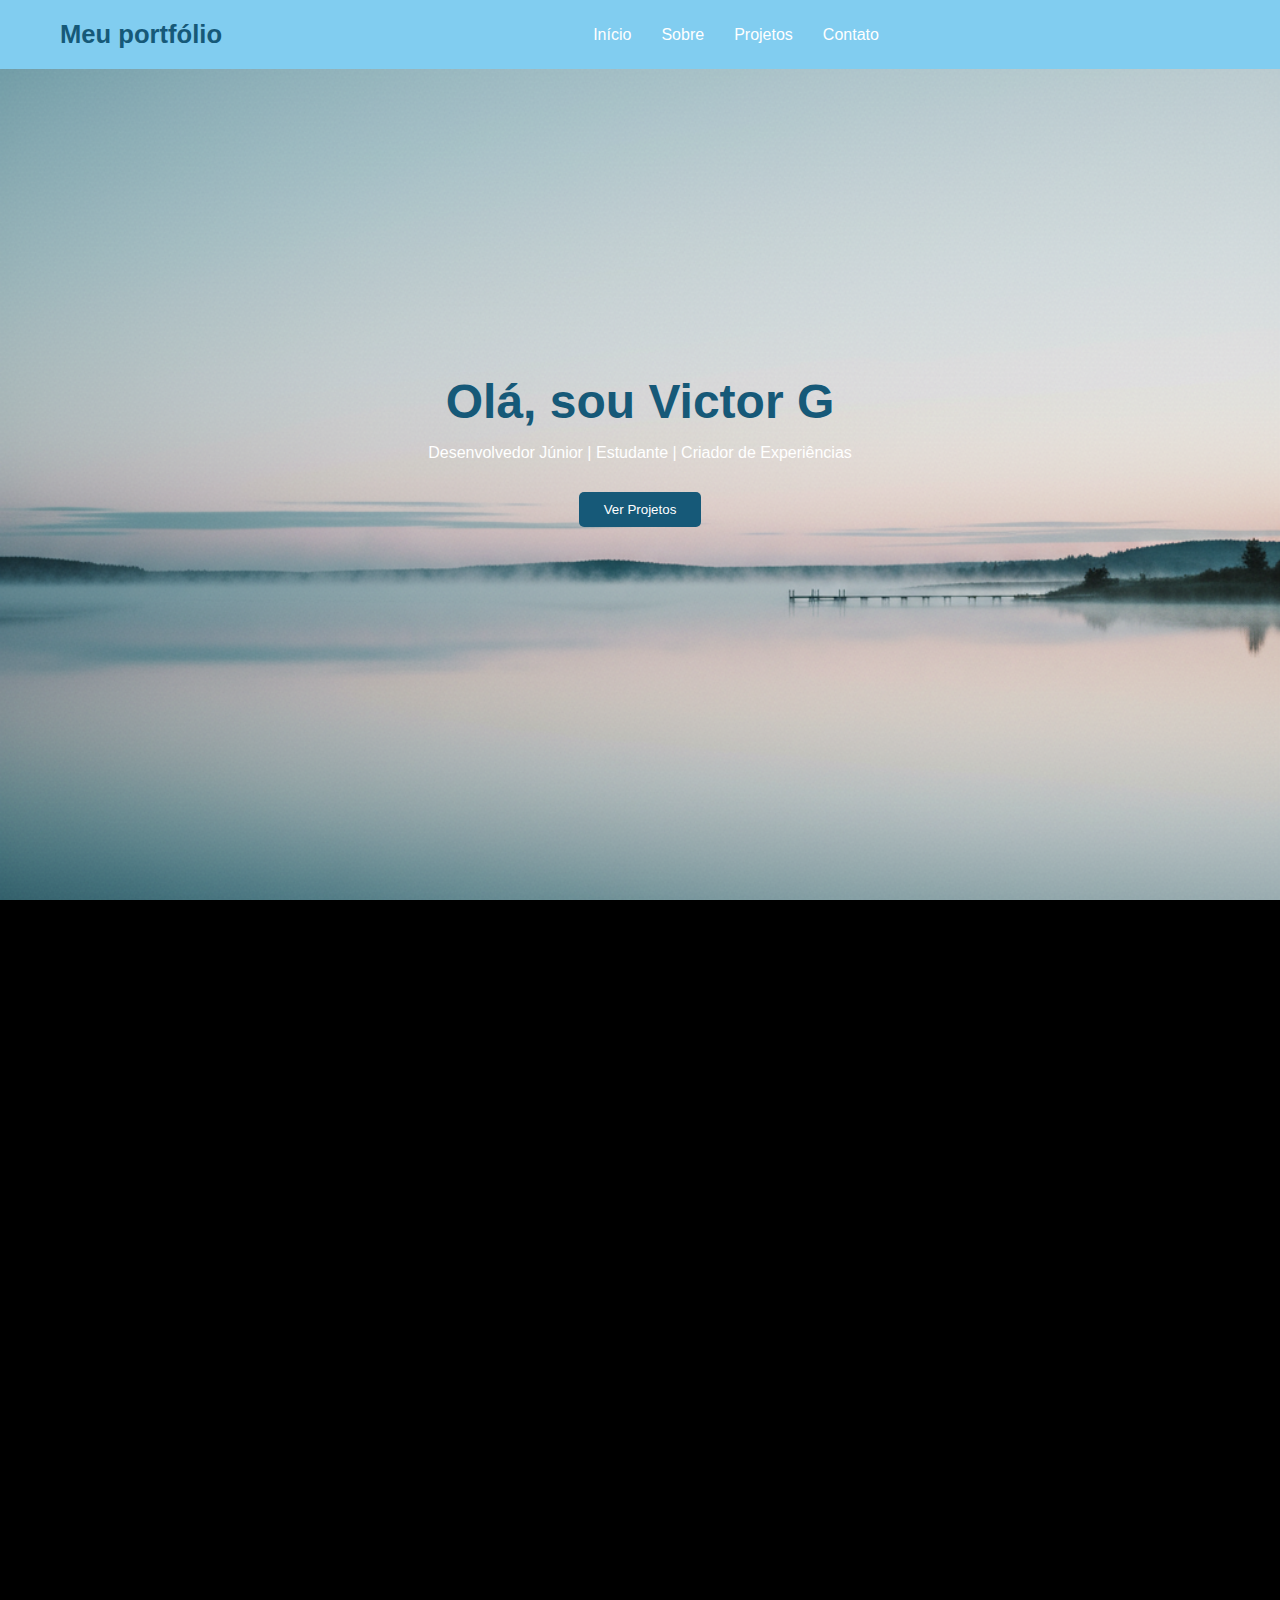
<file: index.html>
<!DOCTYPE html>
<html lang="pt-br">
<head>
  <meta charset="UTF-8"> 
  <meta name="viewport" content="width=device-width, initial-scale=1.0"> 
  <title>Portfólio</title> 
  <link rel="stylesheet" href="style.css">
  
</head>
<body>
  <header>
    <nav class="navbar">
      <div class="logo">Meu portfólio</div>
      <ul class="nav-links" id="nav-links">
        <li><a href="#home">Início</a></li>
        <li><a href="#sobre">Sobre</a></li>
        <li><a href="#projetos">Projetos</a></li>
        <li><a href="#contato">Contato</a></li>
      </ul>
      <div class="icons">
        <i class="fas fa-bars" id="menu-btn"></i>
      </div>
    </nav>
  </header>

  <section id="home" class="parallax">
    <div class="home-content">
      <h1>Olá, sou <span id="typing"></span></h1> 
      <p>Desenvolvedor Júnior | Estudante | Criador de Experiências</p>
      <button onclick="scrollToSection('projetos')">Ver Projetos</button>
    </div>
  </section>

  <section id="sobre" class="hidden">
    <h2>Sobre Mim</h2>
    <p>Sou um desenvolvedor Júnior apaixonado por criar interfaces e projetos funcionais, busco sempre ampliar meu conhecimento na área e proporcionar as melhores experiências. Trabalho com HTML, CSS, JavaScript e frameworks front-end.</p>
  </section>

  <section id="projetos" class="hidden">
    <h2>Meus Projetos</h2>
    <div class="grid">
      <div class="projeto">
        <img src="fts/pag_de_login.png" alt="Projeto 1">
        <h3><a href="Página de login/index.html" target="_blank">Página de login</a></h3>
        <p>HTML e CSS.</p>
      </div>

      <div class="projeto">
        <img src="fts/cal_de_IMC.png" alt="Projeto 2">
        <h3><a href="Calculadora_IMC/index.html" target="_blank">Calculadora de IMC</a></h3>
        <p>HTML, CSS e JavaScript.</p>
      </div>

      <div class="projeto">
        <img src="fts/calculadora.png" alt="Projeto 3">
        <h3><a href="Calculadora/index.html" target="_blank">Calculadora</a></h3>
        <p>HTML, CSS, JavaScript.</p>
      </div>
      
      <div class="projeto">
        <img src="fts/contador.png" alt="Projeto 4">
        <h3><a href="contador/index.html" target="_blank">Contador de caractéres</a></h3>
        <p>HTML, CSS, JavaScript.</p>
      </div>
    </div>
  </section>

  <section id="contato" class="hidden">
    <h2>Entre em Contato</h2>
    <form action="https://formspree.io/f/mvgdzlbl" method="post">
      <input type="text" id="nome" placeholder="Seu nome" required>
      <input type="email" id="email" placeholder="Seu email" required>
      <textarea id="mensagem" rows="5" placeholder="Sua mensagem..." required></textarea>
      <button type="submit">Enviar</button>
    </form>
  </section>

  <footer>
    <p>2025 Victor Gomes.</p>
    <p><a href="http://wa.me/81997825570" target="_blank">WhatsApp</a> <a href="https://www.instagram.com/victormarcox/" target="_blank">Instagram</a></p>
  </footer>

  <script src="script.js" defer></script>
</body>
</html>
</file>
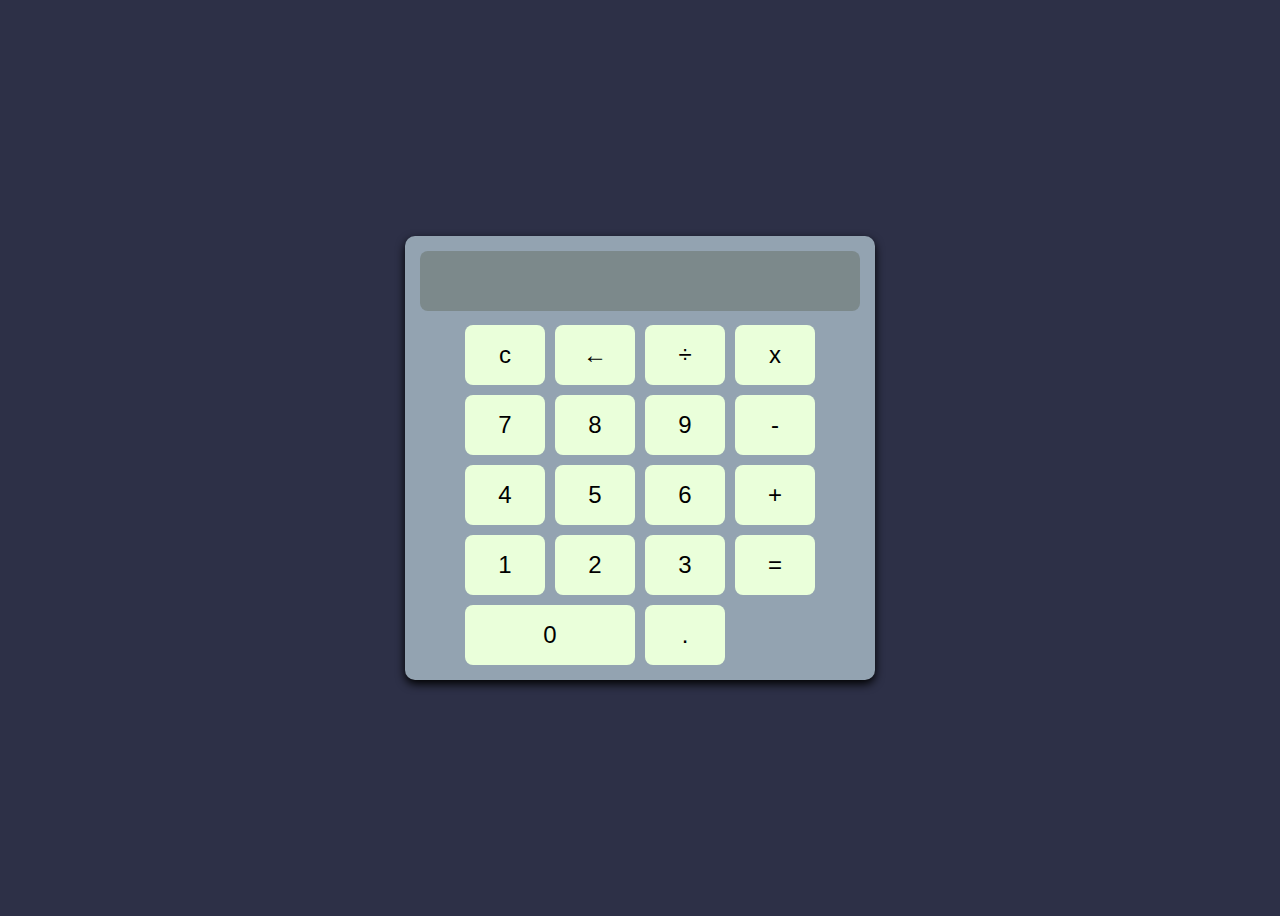
<file: Calculadora/index.html>
<!DOCTYPE html>
<html lang="pt-BR">
<head>
    <meta charset="UTF-8">
    <meta name="viewport" content="width=device-width, initial-scale=1.0">
    <title>Calculadora</title>
    <link rel="stylesheet" href="style.css">
</head>
<body>
    <div class="calculadora">
        <input type="text" id="display" disabled>
        <div class="botoes">
            <button onclick="limpar()">c</button>
            <button onclick="apagar()">←</button>
            <button onclick="adicionar('/')">÷</button>
            <button onclick="adicionar('*')">x</button>

            <button onclick="adicionar('7')">7</button>
            <button onclick="adicionar('8')">8</button>
            <button onclick="adicionar('9')">9</button>
            <button onclick="adicionar('-')">-</button>

            <button onclick="adicionar('4')">4</button>
            <button onclick="adicionar('5')">5</button>
            <button onclick="adicionar('6')">6</button>
            <button onclick="adicionar('+')">+</button>

            <button onclick="adicionar('1')">1</button>
            <button onclick="adicionar('2')">2</button>
            <button onclick="adicionar('3')">3</button>
            <button onclick="calcular ()">=</button>

            <button class="zero" onclick="adcionar('0')">0</button>
            <button onclick="adicionar('.')">.</button>
        </div>
    </div>
    <script src="script.js"></script>
    
</body>
</html>
</file>
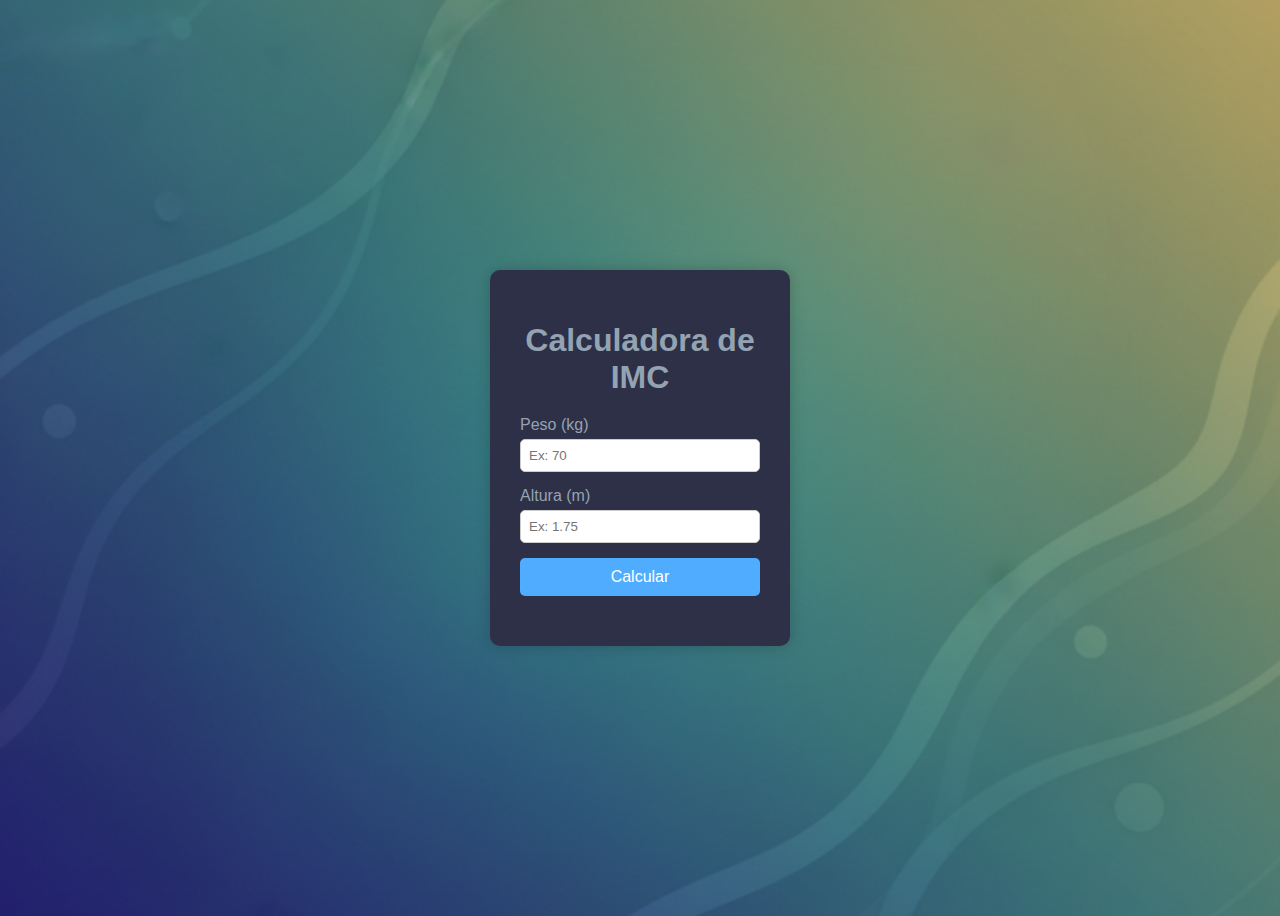
<file: Calculadora_IMC/index.html>
<!DOCTYPE html>
<html lang="pt-BR">
<head>
    <meta charset="UTF-8">
    <meta name="viewport" content="width=device-width, initial-scale=1.0">
    <title>Calculadora de IMC</title>
    <link rel="stylesheet" href="style.css">
</head>
<body>
    <div class="container">
        <h1>Calculadora de IMC</h1>
        <div class="input-group">
            <label for="peso">Peso (kg)</label>
            <input type="number" id="peso" placeholder="Ex: 70">
        </div>
        <div class="input-group">
            <label for="altura">Altura (m)</label>
            <input type="number" id="altura" placeholder="Ex: 1.75" step="0.01">
        </div>
        <button id="calcular">Calcular</button>
        <div id="resultado"></div>
    </div>

    <script src="script.js"></script>
</body>
</html>
</file>
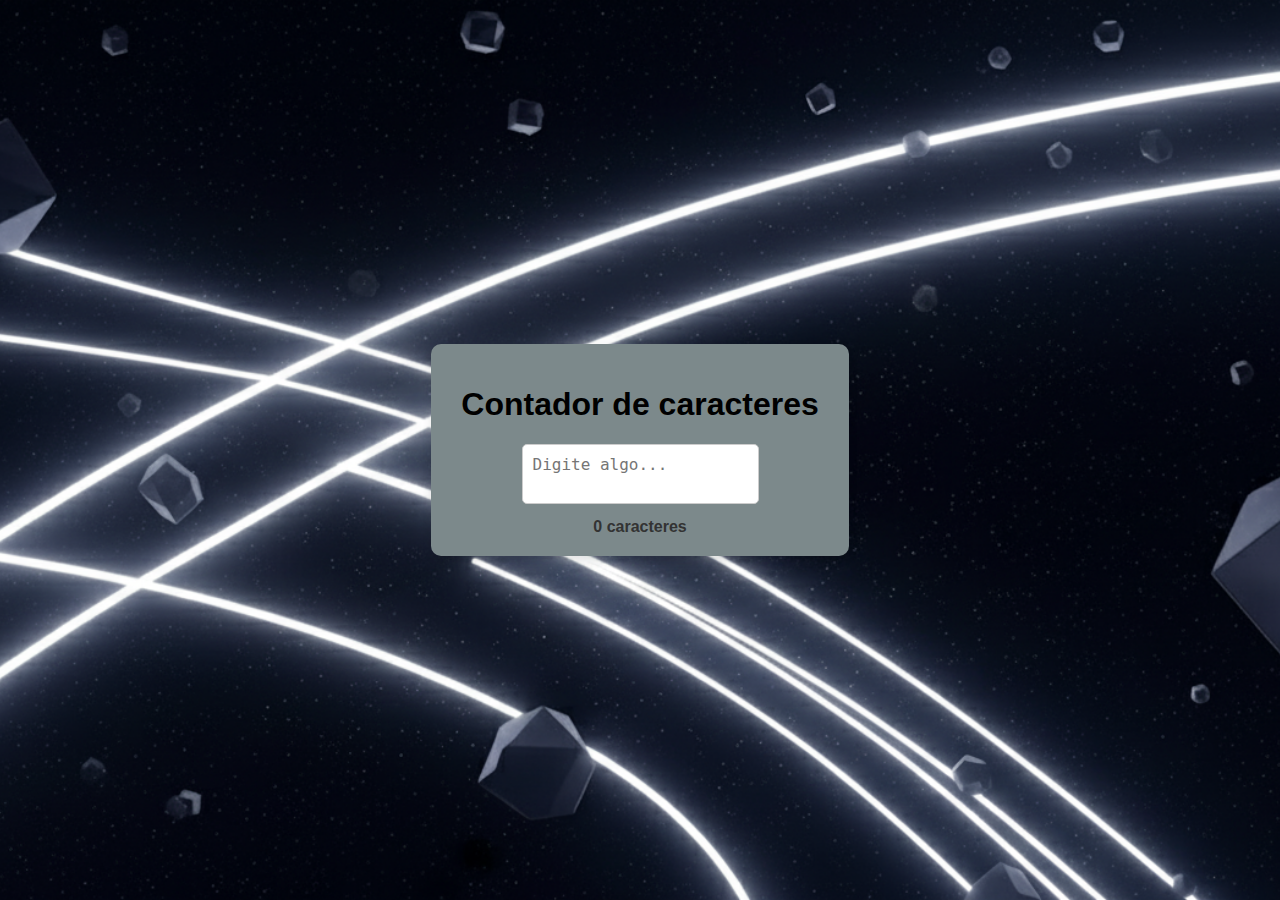
<file: contador/index.html>
<!DOCTYPE html>
<html lang="pt-BR">
<head>
  <meta charset="UTF-8">
  <meta name="viewport" content="width=device-width, initial-scale=1.0">
  <title>Contador de caracteres.</title>
  <link rel="stylesheet" href="style.css">
</head>
<body>
  <div class="container">
    <h1>Contador de caracteres</h1>
    <textarea id="texto" placeholder="Digite algo..."></textarea>
    <div id="contador">0 caracteres</div>
  </div>
  <script src="script.js"></script>
</body>
</html>
</file>
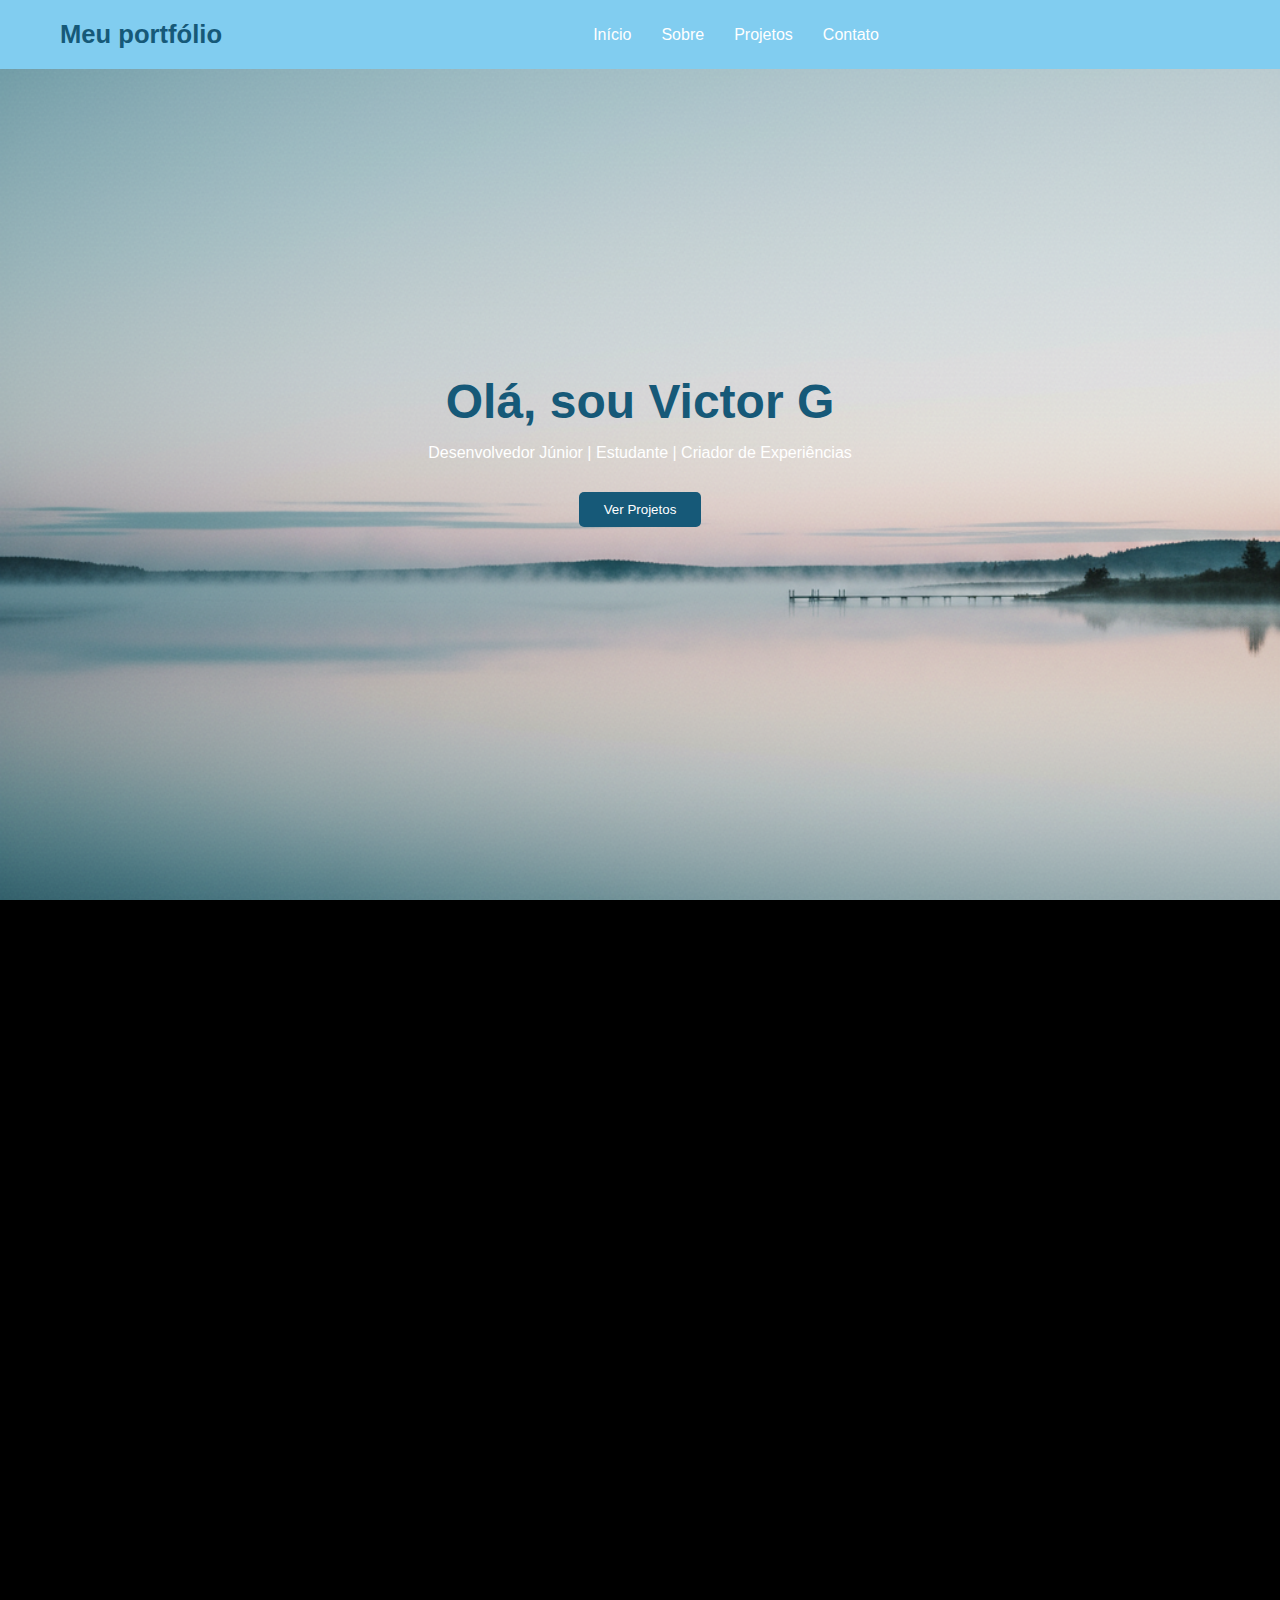
<file: principal/index.html>
<!DOCTYPE html>
<html lang="pt-br">
<head>
  <meta charset="UTF-8"> 
  <meta name="viewport" content="width=device-width, initial-scale=1.0"> 
  <title>Portfólio</title> 
  <link rel="stylesheet" href="style.css">
  
</head>
<body>
  <header>
    <nav class="navbar">
      <div class="logo">Meu portfólio</div>
      <ul class="nav-links" id="nav-links">
        <li><a href="#home">Início</a></li>
        <li><a href="#sobre">Sobre</a></li>
        <li><a href="#projetos">Projetos</a></li>
        <li><a href="#contato">Contato</a></li>
      </ul>
      <div class="icons">
        <i class="fas fa-bars" id="menu-btn"></i>
      </div>
    </nav>
  </header>

  <section id="home" class="parallax">
    <div class="home-content">
      <h1>Olá, sou <span id="typing"></span></h1> 
      <p>Desenvolvedor Júnior | Estudante | Criador de Experiências</p>
      <button onclick="scrollToSection('projetos')">Ver Projetos</button>
    </div>
  </section>

  <section id="sobre" class="hidden">
    <h2>Sobre Mim</h2>
    <p>Sou um desenvolvedor Júnior apaixonado por criar interfaces e projetos funcionais, busco sempre ampliar meu conhecimento na área e proporcionar as melhores experiências. Trabalho com HTML, CSS, JavaScript e frameworks front-end.</p>
  </section>

  <section id="projetos" class="hidden">
    <h2>Meus Projetos</h2>
    <div class="grid">
      <div class="projeto">
        <img src="fts/pag_de_login.png" alt="Projeto 1">
        <h3><a href="Página de login/index.html" target="_blank">Página de login</a></h3>
        <p>HTML e CSS.</p>
      </div>

      <div class="projeto">
        <img src="fts/cal_de_IMC.png" alt="Projeto 2">
        <h3><a href="Calculadora_IMC/index.html" target="_blank">Calculadora de IMC</a></h3>
        <p>HTML, CSS e JavaScript.</p>
      </div>

      <div class="projeto">
        <img src="fts/calculadora.png" alt="Projeto 3">
        <h3><a href="Calculadora/index.html" target="_blank">Calculadora</a></h3>
        <p>HTML, CSS, JavaScript.</p>
      </div>
      
      <div class="projeto">
        <img src="fts/contador.png" alt="Projeto 4">
        <h3><a href="contador/index.html" target="_blank">Contador de caractéres</a></h3>
        <p>HTML, CSS, JavaScript.</p>
      </div>
    </div>
  </section>

  <section id="contato" class="hidden">
    <h2>Entre em Contato</h2>
    <form onsubmit="enviarFormulario(event)">
      <input type="text" id="nome" placeholder="Seu nome" required>
      <input type="email" id="email" placeholder="Seu email" required>
      <textarea id="mensagem" rows="5" placeholder="Sua mensagem..." required></textarea>
      <button type="submit">Enviar</button>
    </form>
  </section>

  <footer>
    <p>2025 Victor Gomes.</p>
    <p><a href="http://wa.me/81997825570" target="_blank">WhatsApp</a> <a href="https://www.instagram.com/victormarcox/" target="_blank">Instagram</a></p>
  </footer>

  <script src="script.js" defer></script>
</body>
</html>
</file>
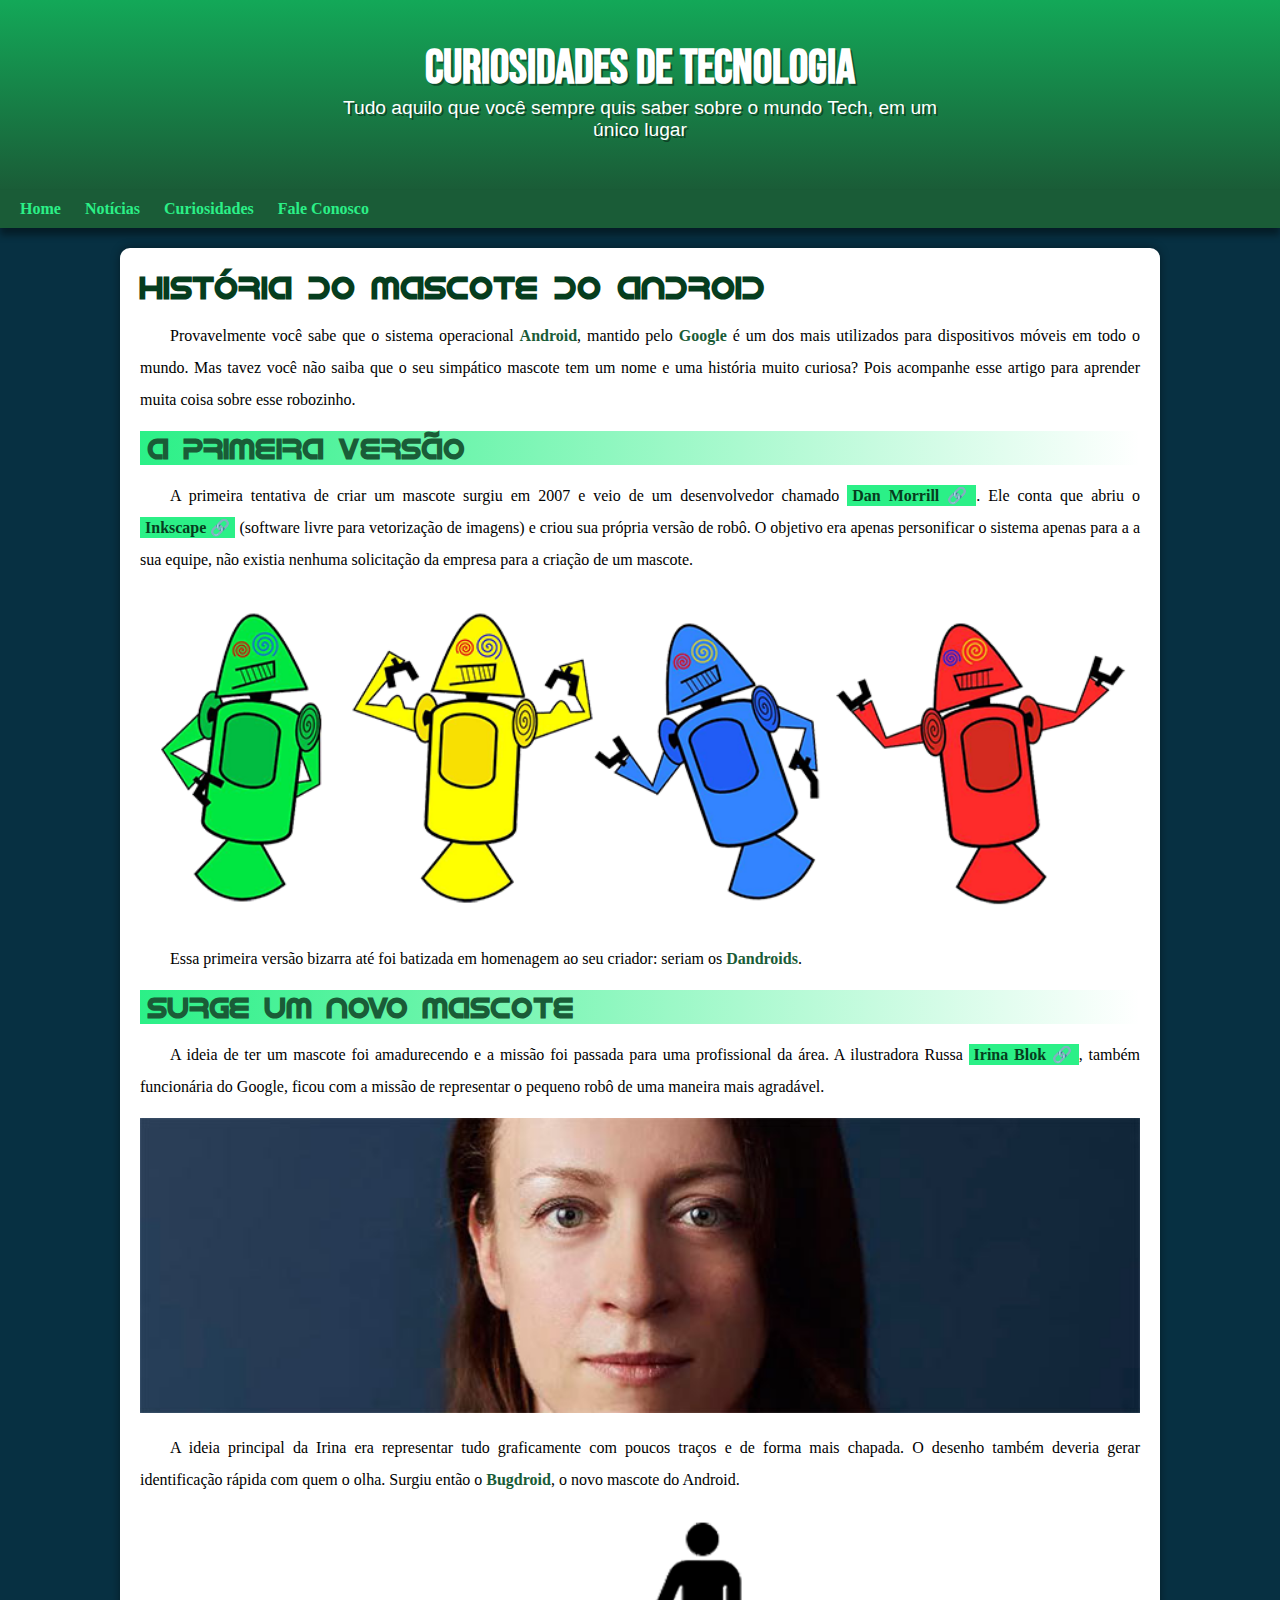
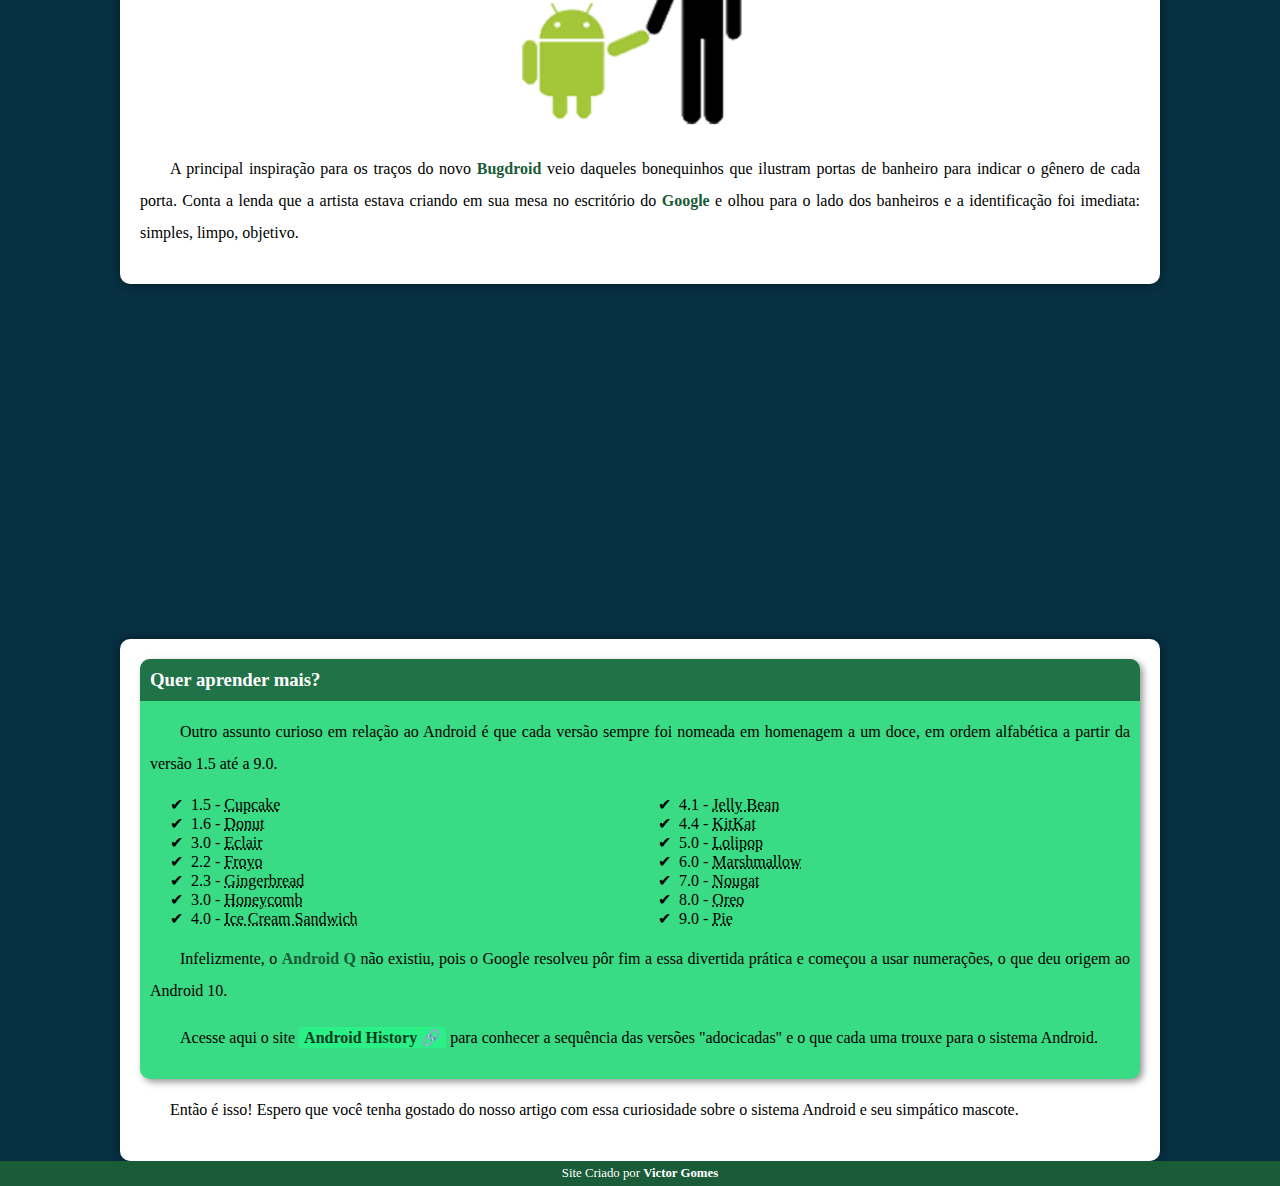
<file: h_do_android/android.html>
<!DOCTYPE html>
<html lang="pt-BR">
<head>
    <meta charset="UTF-8">
    <meta name="viewport" content="width=device-width, initial-scale=1.0">
    <title>Como surgiu o mascote do Android</title>
    <link rel="shortcut icon" href="imagens/favicon.ico" type="image/x-icon">
    <link rel="stylesheet" href="estilo/style.css">
</head>
<body>
    <header>
        <h1>Curiosidades de Tecnologia</h1>
        <p>Tudo aquilo que você sempre quis saber sobre o mundo Tech, em um único lugar</p>
    </header>
    <nav>
        <a href="#">Home</a>
        <a href="#">Notícias</a>
        <a href="#">Curiosidades</a>
        <a href="#">Fale Conosco</a>
    </nav>
    <main>
        <article>
            <h1>História do Mascote do Android</h1>

            <p>Provavelmente você sabe que o sistema operacional <strong>Android</strong>, mantido pelo <strong>Google</strong> é um dos mais utilizados para dispositivos móveis em todo o mundo. Mas tavez você não saiba que o seu simpático mascote tem um nome e uma história muito curiosa? Pois acompanhe esse artigo para aprender muita coisa sobre esse robozinho.</p>

            <h2>A primeira versão</h2>

            <p>A primeira tentativa de criar um mascote surgiu em 2007 e veio de um desenvolvedor chamado <a href="https://androidcommunity.com/dan-morrill-shows-us-the-android-mascot-that-almost-was-20130103/" target="_blank" class="externo">Dan Morrill</a>. Ele conta que abriu o <a href="https://inkscape.org/release/inkscape-1.4.2/windows/64-bit/msi/dl/" target="_blank" class="externo">Inkscape</a> (software livre para vetorização de imagens) e criou sua própria versão de robô. O objetivo era apenas personificar o sistema apenas para a a sua equipe, não existia nenhuma solicitação da empresa para a criação de um mascote.</p>

            <picture>
                <source media="(max-width: 600px )" srcset="imagens/dan-droids-pq.png">
                <img src="imagens/dan-droids.png" alt="Primeiro mascote do Android">
            </picture>

            <p>Essa primeira versão bizarra até foi batizada em homenagem ao seu criador: seriam os <strong>Dandroids</strong>.</p>

            <h2>Surge um novo mascote</h2>

            <p>A ideia de ter um mascote foi amadurecendo e a missão foi passada para uma profissional da área. A ilustradora Russa <a href="https://www.irinablok.com/android" target="_blank" class="externo">Irina Blok</a>, também funcionária do Google, ficou com a missão de representar o pequeno robô de uma maneira mais agradável.</p>

            <picture>
                <source media="(max-width: 600px )" srcset="imagens/irina-blok-pq.jpg">
                <img src="imagens/irina-blok.jpg" alt="Irina Blok, criadora do Bugdroid">
            </picture>

            <p>A ideia principal da Irina era representar tudo graficamente com poucos traços e de forma mais chapada. O desenho também deveria gerar identificação rápida com quem o olha. Surgiu então o <strong>Bugdroid</strong>, o novo mascote do Android.</p>

            <img src="imagens/bugdroid.png" class="pequena" alt="Bugdroid, mascote do Android">

            <p>A principal inspiração para os traços do novo <strong>Bugdroid</strong> veio daqueles bonequinhos que ilustram portas de banheiro para indicar o gênero de cada porta. Conta a lenda que a artista estava criando em sua mesa no escritório do <strong>Google</strong> e olhou para o lado dos banheiros e a identificação foi imediata: simples, limpo, objetivo.</p>
        </main>

            <div class="video">
                <iframe width="560" height="315" src="https://www.youtube.com/embed/l2UDgpLz20M?si=OfdNXoJ0oqleyJ5r" title="YouTube video player" frameborder="0" allow="accelerometer; autoplay; clipboard-write; encrypted-media; gyroscope; picture-in-picture; web-share" referrerpolicy="strict-origin-when-cross-origin" allowfullscreen></iframe>
            </div>

        <main class="dois">    
            <aside>
                <h3>Quer aprender mais?</h3>

                <p>Outro assunto curioso em relação ao Android é que cada versão sempre foi nomeada em homenagem a um doce, em ordem alfabética a partir da versão 1.5 até a 9.0.</p>

                <ul>
                    <li>1.5 - <abbr title="Bolo de copo">Cupcake</abbr></li>
                    <li>1.6 - <abbr title="Rosquinha">Donut</abbr></li>
                    <li>3.0 - <abbr title="Bomba">Eclair</abbr></li>
                    <li>2.2 - <abbr title="Iogurte congelado">Froyo</abbr></li>
                    <li>2.3 - <abbr title="Biscoito de gengibre">Gingerbread</abbr></li>
                    <li>3.0 - <abbr title="Favo de mel">Honeycomb</abbr></li>
                    <li>4.0 - <abbr title="Sanduiche de sorvete">Ice Cream Sandwich</abbr></li>
                    <li>4.1 - <abbr title="Jujuba">Jelly Bean</abbr></li>
                    <li>4.4 - <abbr title="Kitkat">KitKat</abbr></li>
                    <li>5.0 - <abbr title="Pirulito">Lolipop</abbr></li>
                    <li>6.0 - <abbr title="Marshmallow">Marshmallow</abbr></li>
                    <li>7.0 - <abbr title="Torrone">Nougat</abbr></li>
                    <li>8.0 - <abbr title="Oreo">Oreo</abbr></li>
                    <li>9.0 - <abbr title="Torta">Pie</abbr></li>
                </ul>

                <p>Infelizmente, o <strong>Android Q</strong> não existiu, pois o Google resolveu pôr fim a essa divertida prática e começou a usar numerações, o que deu origem ao Android 10.</p>
                
                <p>Acesse aqui o site <a href="https://www.android.com/intl/en_uk/what-is-android/" target="_blank" class="externo">Android History</a> para conhecer a sequência das versões "adocicadas" e o que cada uma trouxe para o sistema Android.</p>
            </aside>

                <p>Então é isso! Espero que você tenha gostado do nosso artigo com essa curiosidade sobre o sistema Android e seu simpático mascote.</p>
            
        </article>
    </main>
    <footer>
        <p>Site Criado por <a target="_blank" href="https://www.instagram.com/victormarcox/">Victor Gomes</a></p>
    </footer>
</body>
</html>
</file>
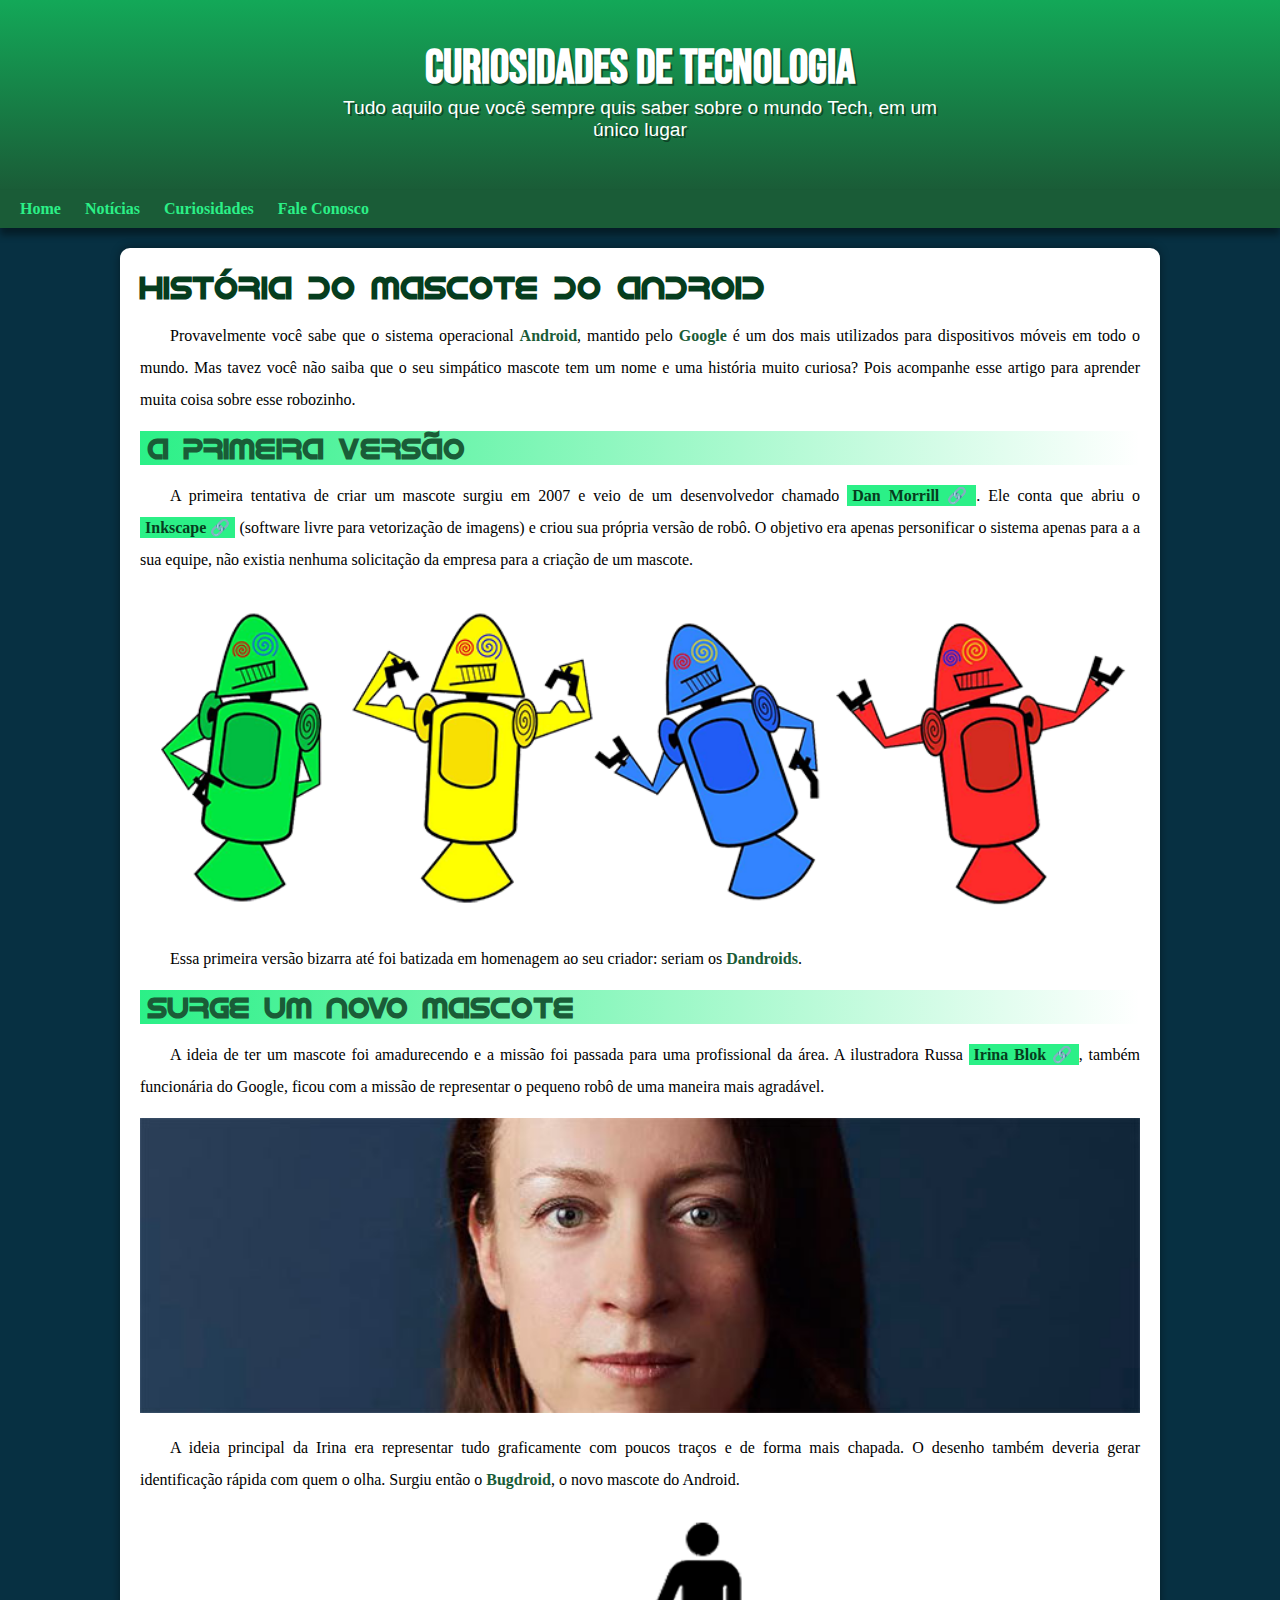
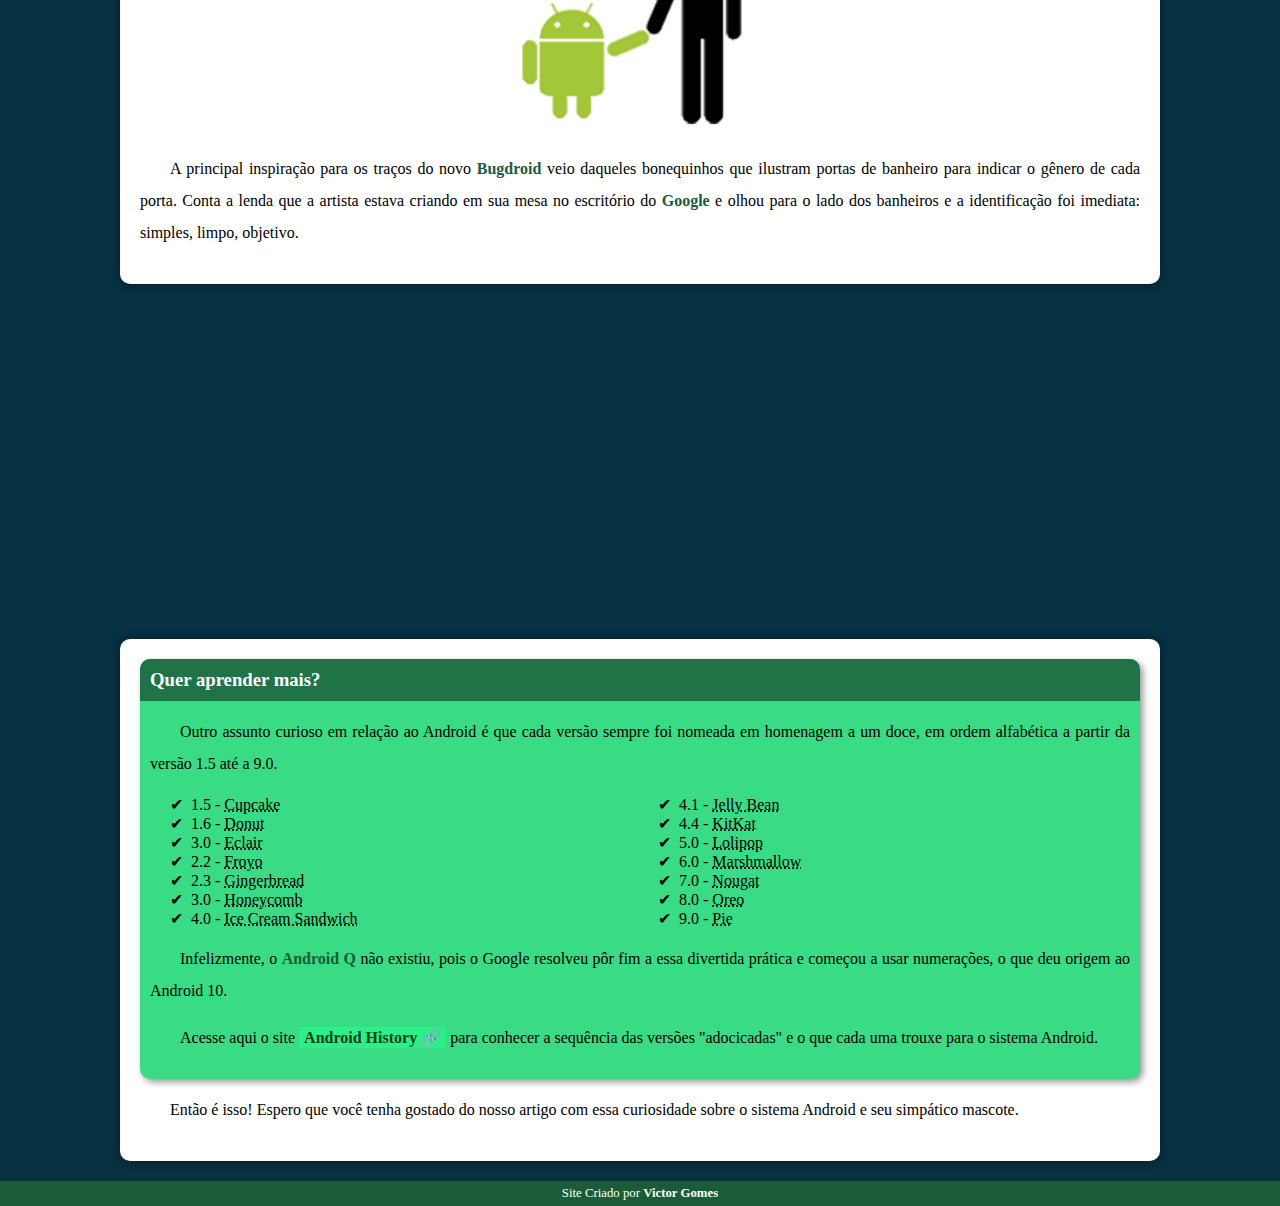
<file: Historia do android/android.html>
<!DOCTYPE html>
<html lang="pt-BR">
<head>
    <meta charset="UTF-8">
    <meta name="viewport" content="width=device-width, initial-scale=1.0">
    <title>Como surgiu o mascote do Android</title>
    <link rel="shortcut icon" href="imagens/favicon.ico" type="image/x-icon">
    <link rel="stylesheet" href="estilo/style.css">
</head>
<body>
    <header>
        <h1>Curiosidades de Tecnologia</h1>
        <p>Tudo aquilo que você sempre quis saber sobre o mundo Tech, em um único lugar</p>
    </header>
    <nav>
        <a href="#">Home</a>
        <a href="#">Notícias</a>
        <a href="#">Curiosidades</a>
        <a href="#">Fale Conosco</a>
    </nav>
    <main>
        <article>
            <h1>História do Mascote do Android</h1>

            <p>Provavelmente você sabe que o sistema operacional <strong>Android</strong>, mantido pelo <strong>Google</strong> é um dos mais utilizados para dispositivos móveis em todo o mundo. Mas tavez você não saiba que o seu simpático mascote tem um nome e uma história muito curiosa? Pois acompanhe esse artigo para aprender muita coisa sobre esse robozinho.</p>

            <h2>A primeira versão</h2>

            <p>A primeira tentativa de criar um mascote surgiu em 2007 e veio de um desenvolvedor chamado <a href="https://androidcommunity.com/dan-morrill-shows-us-the-android-mascot-that-almost-was-20130103/" target="_blank" class="externo">Dan Morrill</a>. Ele conta que abriu o <a href="https://inkscape.org/release/inkscape-1.4.2/windows/64-bit/msi/dl/" target="_blank" class="externo">Inkscape</a> (software livre para vetorização de imagens) e criou sua própria versão de robô. O objetivo era apenas personificar o sistema apenas para a a sua equipe, não existia nenhuma solicitação da empresa para a criação de um mascote.</p>

            <picture>
                <source media="(max-width: 600px )" srcset="imagens/dan-droids-pq.png">
                <img src="imagens/dan-droids.png" alt="Primeiro mascote do Android">
            </picture>

            <p>Essa primeira versão bizarra até foi batizada em homenagem ao seu criador: seriam os <strong>Dandroids</strong>.</p>

            <h2>Surge um novo mascote</h2>

            <p>A ideia de ter um mascote foi amadurecendo e a missão foi passada para uma profissional da área. A ilustradora Russa <a href="https://www.irinablok.com/android" target="_blank" class="externo">Irina Blok</a>, também funcionária do Google, ficou com a missão de representar o pequeno robô de uma maneira mais agradável.</p>

            <picture>
                <source media="(max-width: 600px )" srcset="imagens/irina-blok-pq.jpg">
                <img src="imagens/irina-blok.jpg" alt="Irina Blok, criadora do Bugdroid">
            </picture>

            <p>A ideia principal da Irina era representar tudo graficamente com poucos traços e de forma mais chapada. O desenho também deveria gerar identificação rápida com quem o olha. Surgiu então o <strong>Bugdroid</strong>, o novo mascote do Android.</p>

            <img src="imagens/bugdroid.png" class="pequena" alt="Bugdroid, mascote do Android">

            <p>A principal inspiração para os traços do novo <strong>Bugdroid</strong> veio daqueles bonequinhos que ilustram portas de banheiro para indicar o gênero de cada porta. Conta a lenda que a artista estava criando em sua mesa no escritório do <strong>Google</strong> e olhou para o lado dos banheiros e a identificação foi imediata: simples, limpo, objetivo.</p>
        </main>

            <div class="video">
                <iframe width="560" height="315" src="https://www.youtube.com/embed/l2UDgpLz20M?si=OfdNXoJ0oqleyJ5r" title="YouTube video player" frameborder="0" allow="accelerometer; autoplay; clipboard-write; encrypted-media; gyroscope; picture-in-picture; web-share" referrerpolicy="strict-origin-when-cross-origin" allowfullscreen></iframe>
            </div>

        <main class="2">    
            <aside>
                <h3>Quer aprender mais?</h3>

                <p>Outro assunto curioso em relação ao Android é que cada versão sempre foi nomeada em homenagem a um doce, em ordem alfabética a partir da versão 1.5 até a 9.0.</p>

                <ul>
                    <li>1.5 - <abbr title="Bolo de copo">Cupcake</abbr></li>
                    <li>1.6 - <abbr title="Rosquinha">Donut</abbr></li>
                    <li>3.0 - <abbr title="Bomba">Eclair</abbr></li>
                    <li>2.2 - <abbr title="Iogurte congelado">Froyo</abbr></li>
                    <li>2.3 - <abbr title="Biscoito de gengibre">Gingerbread</abbr></li>
                    <li>3.0 - <abbr title="Favo de mel">Honeycomb</abbr></li>
                    <li>4.0 - <abbr title="Sanduiche de sorvete">Ice Cream Sandwich</abbr></li>
                    <li>4.1 - <abbr title="Jujuba">Jelly Bean</abbr></li>
                    <li>4.4 - <abbr title="Kitkat">KitKat</abbr></li>
                    <li>5.0 - <abbr title="Pirulito">Lolipop</abbr></li>
                    <li>6.0 - <abbr title="Marshmallow">Marshmallow</abbr></li>
                    <li>7.0 - <abbr title="Torrone">Nougat</abbr></li>
                    <li>8.0 - <abbr title="Oreo">Oreo</abbr></li>
                    <li>9.0 - <abbr title="Torta">Pie</abbr></li>
                </ul>

                <p>Infelizmente, o <strong>Android Q</strong> não existiu, pois o Google resolveu pôr fim a essa divertida prática e começou a usar numerações, o que deu origem ao Android 10.</p>
                
                <p>Acesse aqui o site <a href="https://www.android.com/intl/en_uk/what-is-android/" target="_blank" class="externo">Android History</a> para conhecer a sequência das versões "adocicadas" e o que cada uma trouxe para o sistema Android.</p>
            </aside>

                <p>Então é isso! Espero que você tenha gostado do nosso artigo com essa curiosidade sobre o sistema Android e seu simpático mascote.</p>
            
        </article>
    </main>
    <footer>
        <p>Site Criado por <a target="_blank" href="https://www.instagram.com/victormarcox/">Victor Gomes</a></p>
    </footer>
</body>
</html>
</file>
<file: style.css>
* {
  margin: 0;
  padding: 0;
  box-sizing: border-box;
  scroll-behavior: smooth; 
}

body {
  font-family: 'Poppins', sans-serif;
  background-color: var(--bg-color); 
  color: var(--text-color);
  overflow-x: hidden;
  transition: background-color 0.4s, color 0.4s;
}

:root {
  --bg-color: #000;
  --text-color: #ffffff;
  --accent-color: #165978;
}

.light-mode {
  --bg-color: #ffffff;
  --text-color: #222;
  --accent-color: #165978;
}

header {
  position: fixed;
  top: 0;
  width: 100%;
  background: #81cdf0;
  backdrop-filter: blur(8px);
  z-index: 1000;
}

.navbar {
  display: flex;
  justify-content: space-between;
  align-items: center;
  padding: 20px 60px;
}

.logo {
  font-size: 1.6em;
  color: var(--accent-color);
  font-weight: bold;
}

.nav-links {
  display: flex;
  list-style: none;
}

.nav-links li {
  margin-left: 30px;
}

.nav-links a {
  text-decoration: none;
  color: var(--text-color);
  transition: color 0.3s;
}

.nav-links a:hover {
  color: var(--accent-color);
}

.icons i {
  font-size: 1.3em;
  color: var(--accent-color);
  margin-left: 20px;
  cursor: pointer;
  transition: transform 0.3s;
}

.icons i:hover {
  transform: scale(1.2);
}

.parallax {
  background-image: url('fts/fundo.png');
  background-attachment: fixed;
  background-position: center;
  background-size: cover;
  min-height: 100vh;
  display: flex;
  align-items: center;
  justify-content: center;
  text-align: center;
}

.home-content h1 {
  font-size: 3em;
  color: var(--accent-color);
}

.home-content p {
  margin-top: 15px;
  color: #ffffff;
}

button {
  margin-top: 30px;
  padding: 10px 25px;
  border: none;
  background: var(--accent-color);
  color: #ffffff;
  border-radius: 5px;
  cursor: pointer;
  transition: transform 0.3s;
}

button:hover {
  transform: scale(1.05);
}

section {
  padding: 100px 10%;
  text-align: center;
}

.grid {
  display: grid;
  grid-template-columns: repeat(auto-fit, minmax(250px, 1fr));
  gap: 25px;
  margin-top: 40px;
}

.projeto {
  background: #000;
  padding: 20px;
  border-radius: 10px;
  transition: transform 0.3s, box-shadow 0.3s;
}

.projeto:hover {
  transform: translateY(-10px);
  box-shadow: 0 10px 25px #000;
}

.projeto img {
  width: 100%;
  border-radius: 10px;
}

form {
  display: flex;
  flex-direction: column;
  width: 300px;
  margin: 0 auto;
}

input, textarea {
  margin-bottom: 15px;
  padding: 10px;
  border: none;
  border-radius: 5px;
  background-color: #000;
  color: #ffffff;
  resize: none;
}

footer {
  background-color: #000;
  color: #888;
  text-align: center;
  padding: 20px;
}

.hidden {
  opacity: 0;
  transform: translateY(40px);
  transition: all 0.8s ease;
}

.show {
  opacity: 1;
  transform: translateY(0);
}

#menu-btn {
  display: none;
}

@media (max-width: 768px) {
  .nav-links {
    position: absolute;
    top: 80px;
    right: 0;
    background: rgba(0, 0, 0, 0.9);
    flex-direction: column;
    width: 200px;
    padding: 20px;
    display: none;
  }

  .nav-links.active {
    display: flex;
  }

  #menu-btn {
    display: inline;
  }
}
</file>
<file: Calculadora/style.css>
@charset "UTF-8";

body {
    background-color: #2d3047;
    display: flex;
    justify-content: center;
    align-items: center;
    height: 100vh;
    font-family: Arial, Helvetica, sans-serif;
}

.calculadora {
    background-color: #93a3b1;
    padding: 15px;
    border-radius: 10px;
    box-shadow: 0 4px 10px hsl(0, 0%, 0%);
    display: grid;
    grid-template-rows: auto 1fr;
}

#display {
    width: 100%;
    height: 60px;
    background-color: #7c898b;
    color: #22da25;
    font-size: 2rem;
    text-align: right;
    padding: 10px;
    border: none;
    border-radius: 8px;
    margin-bottom: 10pt;
    box-sizing: border-box;
}

.botoes {
    display: grid;
    grid-template-columns: repeat(4, 80px);
    gap: 10px;
    justify-content: center;
}

button{
    height: 60px;
    font-size: 1.5em;
    border: none;
    border-radius: 8px;
    background-color: #eaffda;
    color: #000;
    cursor: pointer;
    transform: 0.2s;
}

button:hover{
    background-color: #555;
}

.zero{
    grid-column: span 2;
}
</file>
<file: Calculadora_IMC/style.css>
@charset "UTF-8";

* {
    box-sizing: border-box;
    font-family: Arial, sans-serif;
}

body {
    background-image: url('fundo.png');
    background-size: cover;
    background-repeat: no-repeat;
    background-position: center;
    height: 100vh;
    display: flex;
    justify-content: center;
    align-items: center;
}

.container {
    background-color: #2d3047;
    padding: 30px;
    border-radius: 10px;
    box-shadow: 0 0 15px rgba(0,0,0,0.2);
    width: 300px;
    text-align: center;
}

h1 {
    margin-bottom: 20px;
    color: #93a3b1;
}

.input-group {
    margin-bottom: 15px;
    text-align: left;
}

label {
    display: block;
    margin-bottom: 5px;
    color: #93a3b1;
}

input {
    width: 100%;
    padding: 8px;
    border: 1px solid #ccc;
    border-radius: 5px;
}

button {
    width: 100%;
    padding: 10px;
    background-color: #4facfe;
    border: none;
    border-radius: 5px;
    color: white;
    font-size: 16px;
    cursor: pointer;
    transition: background-color 0.3s;
}

button:hover {
    background-color: #00c6ff;
}

#resultado {
    margin-top: 20px;
    font-weight: bold;
}
</file>
<file: contador/style.css>
@charset "UTF-8";

body {
  font-family: Arial, sans-serif;
  background-image: url(fundo.png);
  background-size: cover;
  background-repeat: no-repeat;
  background-position: center;
  display: flex; 
  justify-content: center;
  align-items: center;
  height: 100vh;
  margin: 0;
}

.container {
  background: #7c898b;
  padding: 20px 30px;
  border-radius: 10px;
  box-shadow: 0 4px 10px rgba(0, 0, 0, 0.1);
  width: auto;
  text-align: center;
}

textarea {
  width: auto;
  height: auto;
  padding: 10px;
  font-size: 16px;
  resize: none;
  border: 1px solid #ccc;
  border-radius: 5px;
  outline: none;
}

#contador {
  margin-top: 10px;
  font-weight: bold;
  color: #333;
}
</file>
<file: principal/style.css>
* {
  margin: 0;
  padding: 0;
  box-sizing: border-box;
  scroll-behavior: smooth; 
}

body {
  font-family: 'Poppins', sans-serif;
  background-color: var(--bg-color); 
  color: var(--text-color);
  overflow-x: hidden;
  transition: background-color 0.4s, color 0.4s;
}

:root {
  --bg-color: #000;
  --text-color: #ffffff;
  --accent-color: #165978;
}

.light-mode {
  --bg-color: #ffffff;
  --text-color: #222;
  --accent-color: #165978;
}

header {
  position: fixed;
  top: 0;
  width: 100%;
  background: #81cdf0;
  backdrop-filter: blur(8px);
  z-index: 1000;
}

.navbar {
  display: flex;
  justify-content: space-between;
  align-items: center;
  padding: 20px 60px;
}

.logo {
  font-size: 1.6em;
  color: var(--accent-color);
  font-weight: bold;
}

.nav-links {
  display: flex;
  list-style: none;
}

.nav-links li {
  margin-left: 30px;
}

.nav-links a {
  text-decoration: none;
  color: var(--text-color);
  transition: color 0.3s;
}

.nav-links a:hover {
  color: var(--accent-color);
}

.icons i {
  font-size: 1.3em;
  color: var(--accent-color);
  margin-left: 20px;
  cursor: pointer;
  transition: transform 0.3s;
}

.icons i:hover {
  transform: scale(1.2);
}

.parallax {
  background-image: url('fts/fundo.png');
  background-attachment: fixed;
  background-position: center;
  background-size: cover;
  min-height: 100vh;
  display: flex;
  align-items: center;
  justify-content: center;
  text-align: center;
}

.home-content h1 {
  font-size: 3em;
  color: var(--accent-color);
}

.home-content p {
  margin-top: 15px;
  color: #ffffff;
}

button {
  margin-top: 30px;
  padding: 10px 25px;
  border: none;
  background: var(--accent-color);
  color: #ffffff;
  border-radius: 5px;
  cursor: pointer;
  transition: transform 0.3s;
}

button:hover {
  transform: scale(1.05);
}

section {
  padding: 100px 10%;
  text-align: center;
}

.grid {
  display: grid;
  grid-template-columns: repeat(auto-fit, minmax(250px, 1fr));
  gap: 25px;
  margin-top: 40px;
}

.projeto {
  background: #000;
  padding: 20px;
  border-radius: 10px;
  transition: transform 0.3s, box-shadow 0.3s;
}

.projeto:hover {
  transform: translateY(-10px);
  box-shadow: 0 10px 25px #000;
}

.projeto img {
  width: 100%;
  border-radius: 10px;
}

form {
  display: flex;
  flex-direction: column;
  width: 300px;
  margin: 0 auto;
}

input, textarea {
  margin-bottom: 15px;
  padding: 10px;
  border: none;
  border-radius: 5px;
  background-color: #000;
  color: #ffffff;
  resize: none;
}

footer {
  background-color: #000;
  color: #888;
  text-align: center;
  padding: 20px;
}

.hidden {
  opacity: 0;
  transform: translateY(40px);
  transition: all 0.8s ease;
}

.show {
  opacity: 1;
  transform: translateY(0);
}

#menu-btn {
  display: none;
}

@media (max-width: 768px) {
  .nav-links {
    position: absolute;
    top: 80px;
    right: 0;
    background: rgba(0, 0, 0, 0.9);
    flex-direction: column;
    width: 200px;
    padding: 20px;
    display: none;
  }

  .nav-links.active {
    display: flex;
  }

  #menu-btn {
    display: inline;
  }
}
</file>
<file: h_do_android/estilo/style.css>
@charset "UTF-8";

@import url('https://fonts.googleapis.com/css2?family=Bebas+Neue&family=Momo+Signature&family=Saira:ital,wght@0,100..900;1,100..900&family=Turret+Road:wght@200;300;400;500;700;800&display=swap');

@font-face {
    font-family: 'Android';
    src: url(../fontes/idroid.otf) format('opentype');
    font-weight: normal;
}

:root { /* variáveis CSS */
--cor1: #2bf087;
--cor2: #3adb85;
--cor3: #13a858;
--cor4: #207347;
--cor5: #1a5c37;
--cor6: #063d1e;

--fonte-padrao: Arial, verdana, helvetica, sans-serif;
--font-destaque: 'Bebas Neue', cursive;
--font-android: 'Android', cursive;
}

* { /* seletor universal */
    margin: 0px;
    padding: 0px;
}

body {
    background-color: #073042;
    font-family: var(--font-padrao);
}

a.externo::after {
    content: '\00A0\1F517'; /* código unicode do ícone */
}

header {
    background-image: linear-gradient(to bottom, var(--cor3), var(--cor5));
    min-height: 150px;
    text-align: center;
    padding-top: 40px;
}

header > h1 {
    color: white;
    font-family: var(--font-destaque);
    margin: auto;
    font-size: 3em;
    text-shadow: 2px 2px 0px #0000006a;

}

header > p  {
    font-family: var(--fonte-padrao);
    font-size: 1.2em;
    color: white;
    max-width: 600px;
    padding-right: 10px;
    padding-left: 10px;
    margin: auto;
    text-shadow: 2px 2px 0px #0000006a;
}

nav {
    background-color: var(--cor5);
    padding: 10px;
    box-shadow: 0px 7px 7px #0000006a;
}

nav a {
    color: var(--cor1);
    text-decoration: none;
    padding: 10px;
    font-weight: bold;
    transition-duration: 0.5s; /* transição suave */
}

nav a:hover {
    background-color: var(--cor3);
    color: var(--cor6);
    border-radius: 5px;
}

main {
    background-color: white;
    min-height: 280px;
    max-width: 1000px;
    margin: 20px auto;
    padding: 20px;
    box-shadow: 0px 0px 10px #0000006a;
    border-radius: 10px;
}

main.dois {
    background-color: white;
    min-height: 280px;
    max-width: 1000px;
    margin: auto;
    padding: 20px;
    box-shadow: 0px 0px 10px #0000006a;
    border-bottom-left-radius: 10px;
    border-bottom-right-radius: 10px;
}

main p {
    margin: 15px 0px;
    text-align: justify;
    text-indent: 30px; /* recuo na primeira linha */
    line-height: 2em; /* espaçamento entre linhas */
    font-size: 1em; /* tamanho da fonte */
}

main strong {
    color: var(--cor5);
    font-weight: bolder;
}
main a {
    text-decoration: none;
    font-weight: bold;
    color: var(--cor6);
    background-color: var(--cor1);
    padding: 2px 5px;
}

main a:hover {
    text-decoration: underline;
    color: var(--cor5);
}

main h1 {
    color: var(--cor6);
    font-family: var(--font-android);

}

main h2 {
    
    font-family: var(--font-android);
    color: var(--cor5);
    font-size: 1.8em;
    background-image: linear-gradient(to right, var(--cor1), transparent);
    text-indent: 8px;
}

main img {
    width: 100%;
}
main img.pequena {
    max-width: 350px;
    display: block; /* torna a imagem um bloco */
    margin: auto;
}

div.video {
    display: flex;
    justify-content: center;
    align-items: center;
    background-color: #073042;
    margin: 20px auto;
    width: 100%;
}

div.video iframe {
    max-width: 100%;
   border-radius: 10px;
}

aside {
    background-color: var(--cor2);
    padding: 10px;
    border-radius: 10px;
    box-shadow: 3px 3px 7px #0000006a;
}

aside h3 {
    background-color: var(--cor4);
    color: white;
    padding: 10px; /* espaço interno */
    margin: -10px -10px 0px -10px; /* margem negativa para "puxar" o título para as bordas do aside */
    border-radius: 10px 10px 0px 0px; /* bordas arredondadas apenas no topo */
}

aside ul {
    list-style-position: inside; /* marcador dentro do texto */
    columns: 2; /* divide em duas colunas */
    margin-left: 20px;
    list-style-type: '\2714\00A0\00A0'; /* \2714 marcador personalizado. \00A0 é o espaçamento do marcador. lembrando que esse tipo de marcador não é compatível com todos os navegadores */

}

footer { 
    background-color: var(--cor5);
    color: white;
    text-align: center;
    font-size: 0.8em;
    padding: 5px;
}

footer a {
    color: white;
    text-decoration: none;
    font-weight: bold;
}

footer a:hover {
    text-decoration: underline;
    color: var(--cor1);
}
</file>
<file: Historia do android/estilo/style.css>
@charset "UTF-8";

@import url('https://fonts.googleapis.com/css2?family=Bebas+Neue&family=Momo+Signature&family=Saira:ital,wght@0,100..900;1,100..900&family=Turret+Road:wght@200;300;400;500;700;800&display=swap');

@font-face {
    font-family: 'Android';
    src: url(../fontes/idroid.otf) format('opentype');
    font-weight: normal;
}

:root { /* variáveis CSS */
--cor1: #2bf087;
--cor2: #3adb85;
--cor3: #13a858;
--cor4: #207347;
--cor5: #1a5c37;
--cor6: #063d1e;

--fonte-padrao: Arial, verdana, helvetica, sans-serif;
--font-destaque: 'Bebas Neue', cursive;
--font-android: 'Android', cursive;
}

* { /* seletor universal */
    margin: 0px;
    padding: 0px;
}

body {
    background-color: #073042;
    font-family: var(--font-padrao);
}

a.externo::after {
    content: '\00A0\1F517'; /* código unicode do ícone */
}

header {
    background-image: linear-gradient(to bottom, var(--cor3), var(--cor5));
    min-height: 150px;
    text-align: center;
    padding-top: 40px;
}

header > h1 {
    color: white;
    font-family: var(--font-destaque);
    margin: auto;
    font-size: 3em;
    text-shadow: 2px 2px 0px #0000006a;

}

header > p  {
    font-family: var(--fonte-padrao);
    font-size: 1.2em;
    color: white;
    max-width: 600px;
    padding-right: 10px;
    padding-left: 10px;
    margin: auto;
    text-shadow: 2px 2px 0px #0000006a;
}

nav {
    background-color: var(--cor5);
    padding: 10px;
    box-shadow: 0px 7px 7px #0000006a;
}

nav a {
    color: var(--cor1);
    text-decoration: none;
    padding: 10px;
    font-weight: bold;
    transition-duration: 0.5s; /* transição suave */
}

nav a:hover {
    background-color: var(--cor3);
    color: var(--cor6);
    border-radius: 5px;
}

main {
    background-color: white;
    min-height: 280px;
    max-width: 1000px;
    margin: 20px auto;
    padding: 20px;
    box-shadow: 0px 0px 10px #0000006a;
    border-radius: 10px;
}

main.2 {
    background-color: white;
    min-height: 280px;
    max-width: 1000px;
    margin: auto;
    padding: 20px;
    box-shadow: 0px 0px 10px #0000006a;
    border-bottom-left-radius: 10px;
    border-bottom-right-radius: 10px;
}

main p {
    margin: 15px 0px;
    text-align: justify;
    text-indent: 30px; /* recuo na primeira linha */
    line-height: 2em; /* espaçamento entre linhas */
    font-size: 1em; /* tamanho da fonte */
}

main strong {
    color: var(--cor5);
    font-weight: bolder;
}
main a {
    text-decoration: none;
    font-weight: bold;
    color: var(--cor6);
    background-color: var(--cor1);
    padding: 2px 5px;
}

main a:hover {
    text-decoration: underline;
    color: var(--cor5);
}

main h1 {
    color: var(--cor6);
    font-family: var(--font-android);

}

main h2 {
    
    font-family: var(--font-android);
    color: var(--cor5);
    font-size: 1.8em;
    background-image: linear-gradient(to right, var(--cor1), transparent);
    text-indent: 8px;
}

main img {
    width: 100%;
}
main img.pequena {
    max-width: 350px;
    display: block; /* torna a imagem um bloco */
    margin: auto;
}

div.video {
    display: flex;
    justify-content: center;
    align-items: center;
    background-color: #073042;
    margin: 20px auto;
    width: 100%;
}

div.video iframe {
    max-width: 100%;
   border-radius: 10px;
}

aside {
    background-color: var(--cor2);
    padding: 10px;
    border-radius: 10px;
    box-shadow: 3px 3px 7px #0000006a;
}

aside h3 {
    background-color: var(--cor4);
    color: white;
    padding: 10px; /* espaço interno */
    margin: -10px -10px 0px -10px; /* margem negativa para "puxar" o título para as bordas do aside */
    border-radius: 10px 10px 0px 0px; /* bordas arredondadas apenas no topo */
}

aside ul {
    list-style-position: inside; /* marcador dentro do texto */
    columns: 2; /* divide em duas colunas */
    margin-left: 20px;
    list-style-type: '\2714\00A0\00A0'; /* \2714 marcador personalizado. \00A0 é o espaçamento do marcador. lembrando que esse tipo de marcador não é compatível com todos os navegadores */

}

footer { 
    background-color: var(--cor5);
    color: white;
    text-align: center;
    font-size: 0.8em;
    padding: 5px;
}

footer a {
    color: white;
    text-decoration: none;
    font-weight: bold;
}

footer a:hover {
    text-decoration: underline;
    color: var(--cor1);
}
</file>
